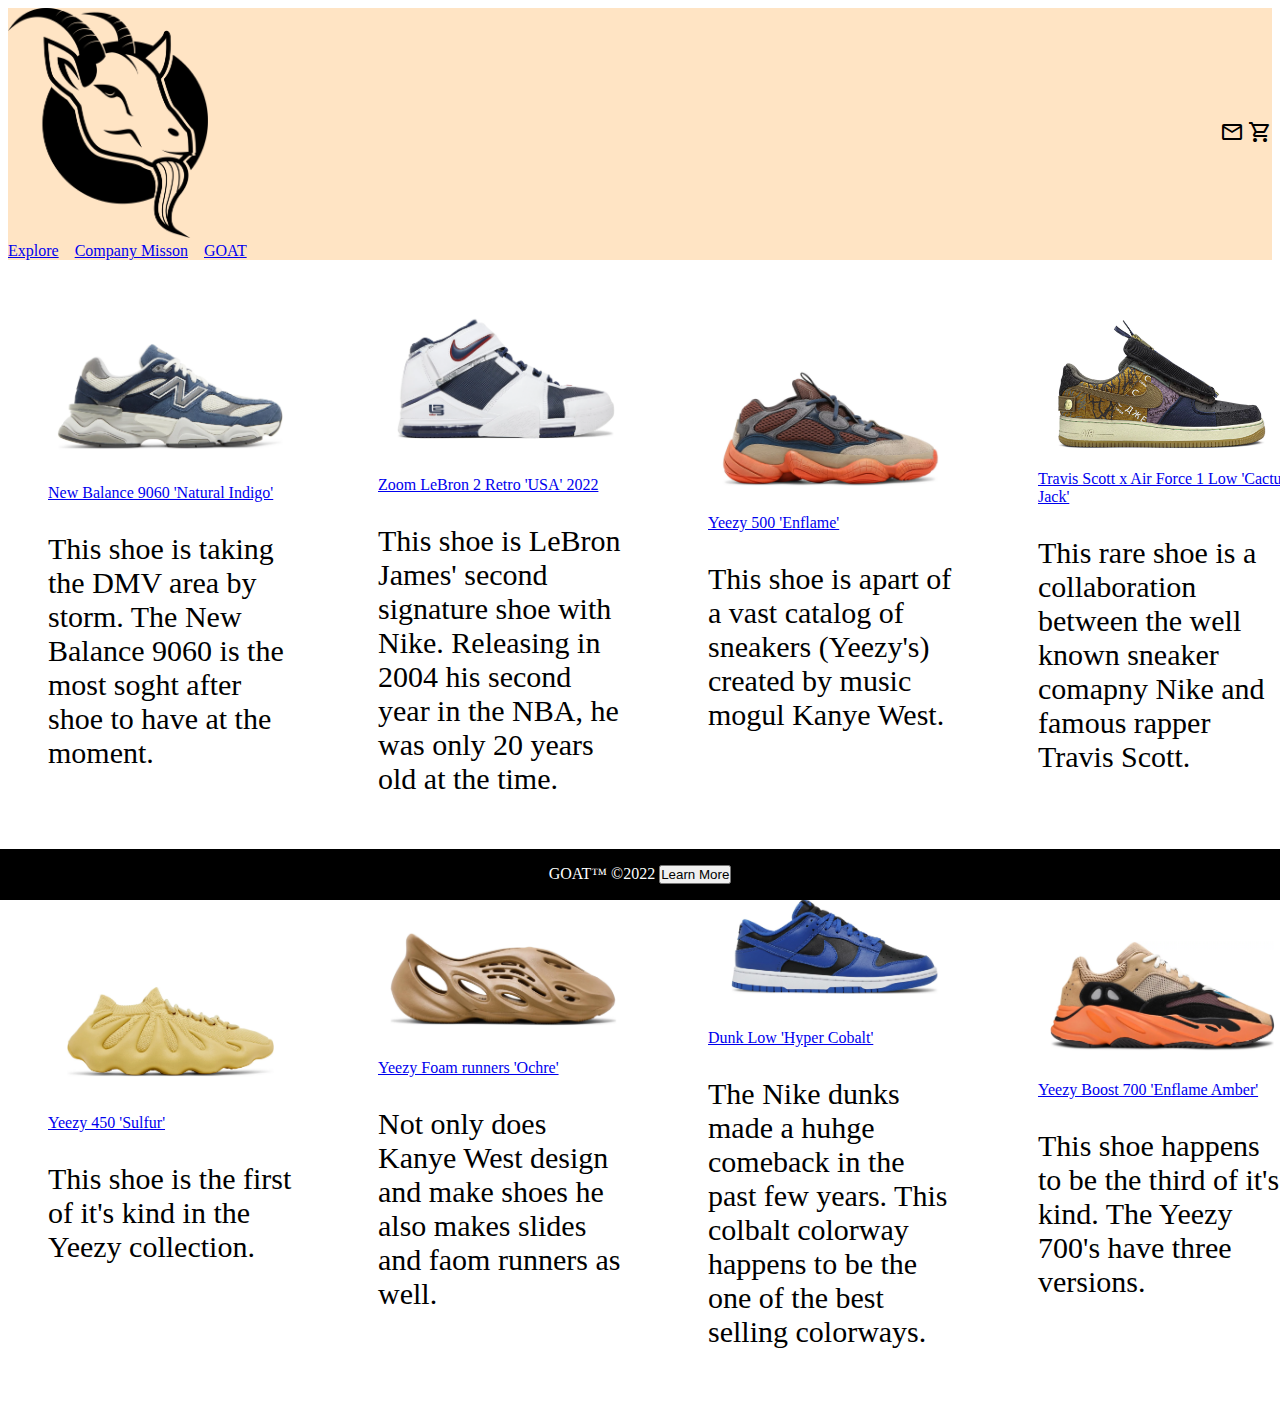
<file: index.html>
<!DOCTYPE html>
<html lang="en">
  <head>
    <meta charset="UTF-8" />
    <meta http-equiv="X-UA-Compatible" content="IE=edge" />
    <meta name="viewport" content="width=device-width, initial-scale=1.0" />
    <meta name="description" content="..." />
    <link rel="stylesheet" href="./style.css" />
    <link
      rel="stylesheet"
      href="https://fonts.googleapis.com/css2?family=Material+Symbols+Outlined:opsz,wght,FILL,GRAD@20..48,100..700,0..1,-50..200"
    />
    <title>Simple Web Page</title>
  </head>
  <body>
    <div class="container">
      <div class="top-navigation">
        <div class="top-navigation-left">
          <img src="/GOAT-Logo.png" alt="" />
          <div class="top-navigation-links">
            <a href="https://www.goat.com/sneakers">Explore</a>
            <a href="/companymisson.html">Company Misson</a>
            <a href="https://www.goat.com">GOAT</a>
          </div>
        </div>
        <div class="top-navigation-right">
          <span class="material-symbols-outlined"> mail </span>
          <span class="material-symbols-outlined"> shopping_cart </span>
        </div>
      </div>
      <div class="landingpage-body">
        <div class="row">
          <div class="column">
            <figure>
              <img src="/Shoes/newby.png" alt="" />
              <a
                href="https://www.goat.com/sneakers/9060-natural-indigo-u9060ind"
                ><figcaption>New Balance 9060 'Natural Indigo'</figcaption>
              </a>
              <p>
                This shoe is taking the DMV area by storm. The New Balance 9060
                is the most soght after shoe to have at the moment.
              </p>
            </figure>

            <figure>
              <img src="/Shoes/LeBron1s.png" alt="" />
              <a
                href="https://www.goat.com/sneakers/zoom-lebron-2-retro-usa-2022-dr0826-100"
              >
                <figcaption>Zoom LeBron 2 Retro 'USA' 2022</figcaption>
              </a>
              <p>
                This shoe is LeBron James' second signature shoe with Nike.
                Releasing in 2004 his second year in the NBA, he was only 20
                years old at the time.
              </p>
            </figure>

            <figure>
              <img src="/Shoes/500.png" alt="" />
              <a
                href="https://www.goat.com/sneakers/yeezy-500-enflam-yzy-500-enflam"
              >
                <figcaption>Yeezy 500 'Enflame'</figcaption>
              </a>
              <p>
                This shoe is apart of a vast catalog of sneakers (Yeezy's)
                created by music mogul Kanye West.
              </p>
            </figure>

            <figure>
              <img src="/Shoes/travisscott.png" alt="" />
              <a
                href="https://www.goat.com/sneakers/travis-scott-x-air-force-1-low-cactus-jack-cn2405-900"
              >
                <figcaption>
                  Travis Scott x Air Force 1 Low 'Cactus Jack'
                </figcaption>
              </a>
              <p>
                This rare shoe is a collaboration between the well known sneaker
                comapny Nike and famous rapper Travis Scott.
              </p>
            </figure>
          </div>
          <div class="column">
            <figure>
              <img src="/Shoes/450.png" alt="" />
              <a href="https://www.goat.com/sneakers/yeezy-450-sulfur-hp5426">
                <figcaption>Yeezy 450 'Sulfur'</figcaption>
              </a>
              <p>
                This shoe is the first of it's kind in the Yeezy collection.
              </p>
            </figure>

            <figure>
              <img src="/Shoes/foamrunners.png" alt="" />
              <a
                href="https://www.goat.com/sneakers/yeezy-foam-runner-ochre-yzy-foam-rnnr-ochre"
              >
                <figcaption>Yeezy Foam runners 'Ochre'</figcaption>
              </a>
              <p>
                Not only does Kanye West design and make shoes he also makes
                slides and faom runners as well.
              </p>
            </figure>

            <figure>
              <img src="/Shoes/dunks.png" alt="" />
              <a
                href="https://www.goat.com/sneakers/dunk-low-hyper-cobalt-dd1391-001"
              >
                <figcaption>Dunk Low 'Hyper Cobalt'</figcaption>
              </a>
              <p>
                The Nike dunks made a huhge comeback in the past few years. This
                colbalt colorway happens to be the one of the best selling
                colorways.
              </p>
            </figure>

            <figure>
              <img src="/Shoes/700.png" alt="" />
              <a
                href="https://www.goat.com/sneakers/yeezy-boost-700-enflame-amber-yzy-700-enflame-amber"
              >
                <figcaption>Yeezy Boost 700 'Enflame Amber'</figcaption>
              </a>
              <p>
                This shoe happens to be the third of it's kind. The Yeezy 700's
                have three versions.
              </p>
            </figure>
          </div>
        </div>
      </div>
    </div>
  </body>

  <style></style>

  <div class="footer">
    <p>GOAT™ ©2022 <button>Learn More</button></p>
  </div>
</html>
</file>
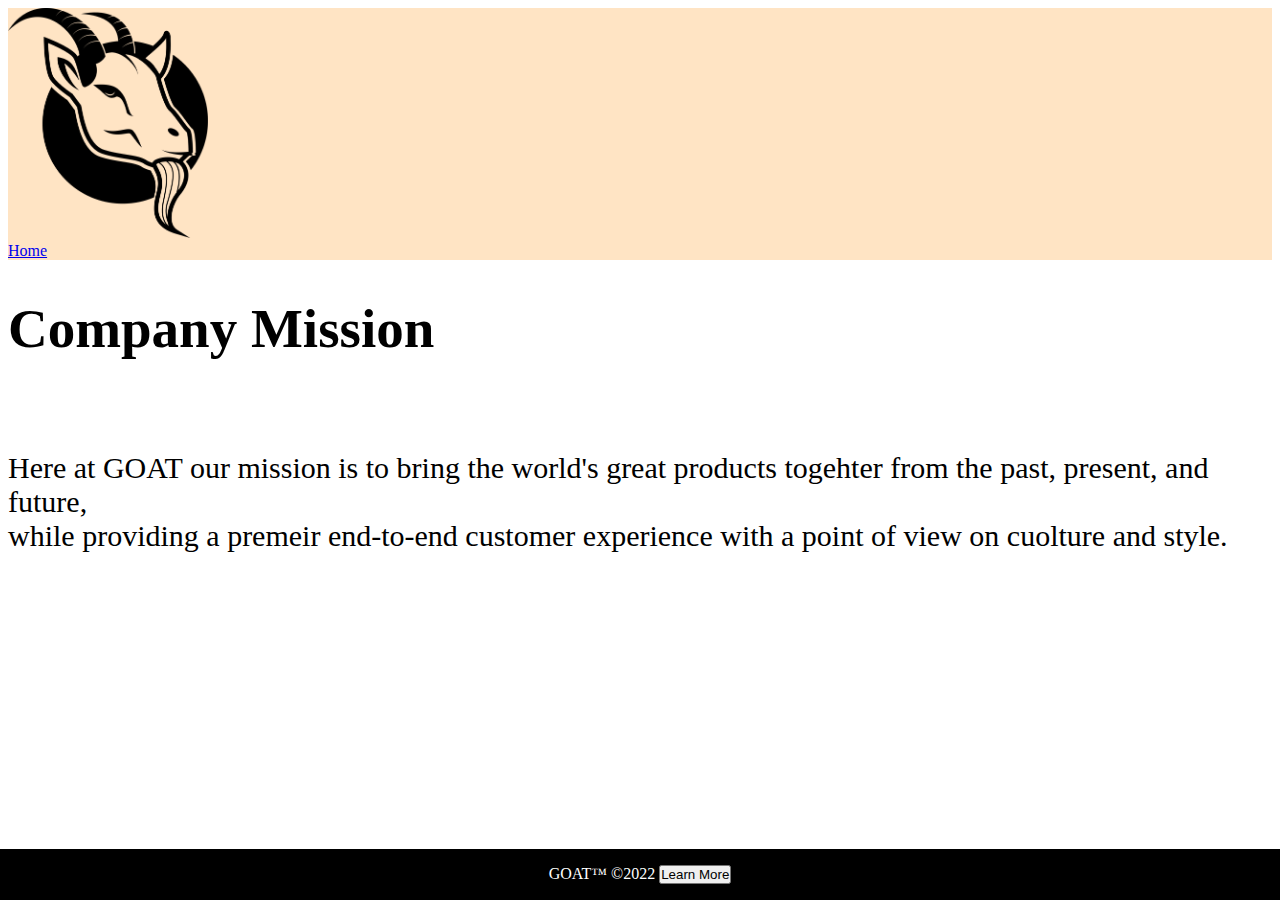
<file: companymisson.html>
<!DOCTYPE html>
<html lang="en">
  <head>
    <meta charset="UTF-8" />
    <meta http-equiv="X-UA-Compatible" content="IE=edge" />
    <meta name="viewport" content="width=device-width, initial-scale=1.0" />
    <link rel="stylesheet" href="/style.css" />
    <title>Company Mission</title>
  </head>
  <body>
    <div class="container">
      <div class="top-navigation">
        <div class="top-navigation-left">
          <img src="/GOAT-Logo.png" alt="" />
          <div class="top-navigation-links">
            <a href="/index.html">Home</a>
          </div>
        </div>
      </div>
      <div class="landingpage-body">
        <h1>Company Mission</h1>
        <p>
          Here at GOAT our mission is to bring the world's great products
          togehter from the past, present, and future, <br />
          while providing a premeir end-to-end customer experience with a point
          of view on cuolture and style.
        </p>
      </div>
    </div>
  </body>

  <div class="footer">
    <p>GOAT™ ©2022 <button>Learn More</button></p>
  </div>
</html>
</file>
<file: style.css>
*{
    padding: 0;
    margin: 2,000;
    box-sizing: border-box;
    scroll-behavior: smooth;
}

.column img {
    width: 250px;
}

.top-navigation-left img {
    width: 200px;
}

.top-navigation {
    display: flex;
    align-items: center;
    justify-content: space-between;
    background-color:bisque;
    overflow: hidden;
}

.top-navigation-links {
    display: flex;
    align-items: center;
    gap: 1rem;
    color: antiquewhite;
}

.column {
    display: flex;
    justify-content: space-around;
    align-items: center;
    margin-top: 20px;
}

.landingpage-body {
    display: flex;
    flex-direction: column;
    gap: 1.5rem;
}

.landingpage-body h1 {
font-size: 55px;
font-weight: bold;
}

.landingpage-body p {
    font-size: 30px;
}

.footer {
    position: fixed;
    left: 0;
    bottom: 0;
    width: 100%;
    background-color: black !important;
    color: white !important;
    text-align: center;
}
</file>
